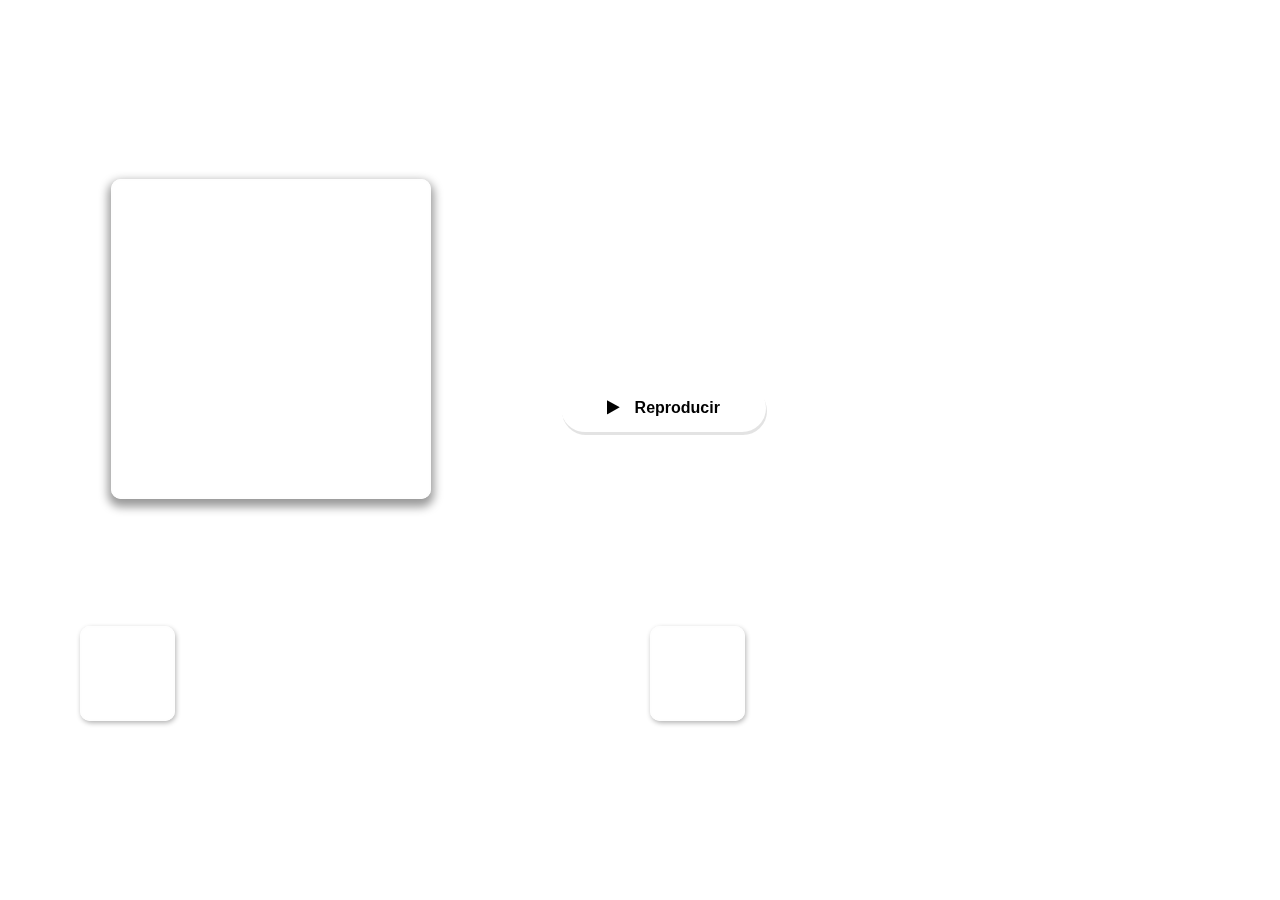
<file: index.html>
<!DOCTYPE html>
<html lang="en-US">

<head>
    <script type="text/javascript">
    document.addEventListener("contextmenu", function(e) {
        e.preventDefault();
    });
  </script>
  <script type="text/javascript">
    document.addEventListener("selectstart", function(e) {
        e.preventDefault();
    });
  </script>
    
    <meta charset="utf-8">
    <meta name="viewport" content="width=device-width, initial-scale=1.0">

    <title>La Original Voz Del Hogar 97.9 FM</title>


    <link rel="icon" type="image/png" href="https://i.postimg.cc/ryfkkTn0/20230310-222510-0000.png" />
    <link rel="stylesheet" href="css/font-awesome.min.css">
    <link rel="stylesheet" type="text/css" href="css/animate.css">
    <link rel="stylesheet" href="css/style.css?v2322">

    
</head>

<body>

    <div class="cover-site">
        <div id="bgCover"></div>
        <div class="bg-mask"></div>
    </div>
    <main>
        <section id="player">
            <div class="container">
                <div class="row web-player">
                    <div class="col-12 col-lg-10">
                        <div class="row">
                            <div class="col-12 col-md-5">
                                <div class="cover-album">
                                    <div id="currentCoverArt"></div>
                                    <div class="watermark"></div>
                                </div>
                            </div>
                            <div class="col-12 ml-md-auto col-md-6">
                                <div class="row">
                                    <div class="col-12">
                                        <div class="info-current-song">
                                            <h2 id="currentSong" class="current-song text-uppercase">La Original Voz Del Hogar</h2>
                                            <h3 id="currentArtist" class="current-artist text-captalize">97.9 FM</h3>
                                        </div>
                                    </div>
                                    <div class="col-12">
                                        <!--
                                       <div class="row">
                                            <div class="play-pause col-12 col-md-2 text-center">
                                                <i id="playerButton" class="fa fa-play-circle" onclick="togglePlay()"></i>
                                            </div>
                                            <div class="col-12 col-md-10 text-center">
                                                <div class="row volume-control">
                                                    <div class="volume-icon col-1"><i class="fa fa-volume-up"></i></div>
                                                    <div class="volume-slide col-10 text-center"><input type="range" id="volume"
                                                            step="1" min="0" max="100" value="80"></div>
                                                    <div class="percentual-volume col-12">Volume <span id="volIndicator">...</span>%</div>
                                                </div>
                                            </div>
                                            <div class="col-12 text-center call-lyrics">
                                                <a href="#" class="lyrics" style="" data-target="#modalLyrics">VER LETRA</a>
                                            </div>
                                        </div>-->
                                        
                                        <div class="row">
                                            <div class="play-pause col-12 col-md-6 text-center">
                                                <button  class="btn-play" onclick="togglePlay()"><i id="playerButton" class="fa fa-play"></i> <span id="buttonPlay">Reproducir</span></button>
                
                                            </div>
                                        </div>
                                        <div class="row">
                                            <div class="col-12 col-md-6 text-center">
                                                <div class="row volume-control">
                                                    <div class="volume-icon col-1"><i class="fa fa-volume-up"></i></div>
                                                    <div class="volume-slide col-10 text-center"><input type="range" id="volume"
                                                            step="1" min="0" max="100" value="100"></div>
                                                    <div class="percentual-volume col-12">Volume <span id="volIndicator">...</span>%</div>
                                                </div>
                                            </div>
                                        </div>
                                        <div class="row">
                                            <div class="col-12 col-md-6 text-center call-lyrics">
                                                <a href="#" class="lyrics" style="" data-target="#modalLyrics">laoriginal.rf.gd</a>
                                            </div>
                                        </div>
                                    </div>
                                </div>
                            </div>
                        </div>
                    </div>
                </div>
                <div class="row historic">
                    <div class="col-12">
                        <h2>RECIENTEMENTE ESCUCHADO</h2>
                        <div class="row" id="historicSong">
                            <article class="col-12 col-md-6">
                                <div class="cover-historic"></div>
                                <div class="music-info">
                                    <div class="song">Sin Título</div>
                                    <div class="artist">Sin Artista</div>
                                </div>
                                
                            </article>
                            <article class="col-12 col-md-6">
                                <div class="cover-historic"></div>
                                <div class="music-info">
                                    <div class="song">Sin Título</div>
                                    <div class="artist">Sin Artista</div>
                                </div>
                                
                                
                            </article>
                            
                            
                        </div>
                    </div>
                </div>
            </div>
        </section>
    </main>
    <div class="modal fade" id="modalLyrics" tabindex="-1" role="dialog" aria-labelledby="lyricsSong" aria-hidden="true">
        <div class="modal-dialog" role="document">
            <div class="modal-content">
                <div class="modal-header">
                    <h5 class="modal-title" id="lyricsSong">Lyrics</h5>
                    <button type="button" style="color: #fff" class="close" data-dismiss="modal" aria-label="Fechar">
                        <span aria-hidden="true">&times;</span>
                    </button>
                </div>
                
                <div class="modal-body" id="lyric"></div>
                <div class="modal-footer">
                    <button type="button" class="btn btn-success" data-dismiss="modal">Close</button>
                </div>
            </div>
        </div>
    </div>
    <script type="text/javascript" src="https://code.jquery.com/jquery-3.2.1.min.js"></script>
    <script type="text/javascript" src="https://cdnjs.cloudflare.com/ajax/libs/popper.js/1.12.3/umd/popper.min.js"></script>
    <script type="text/javascript" src="js/bootstrap.min.js"></script>
<script type="text/javascript" src="js/script.js?3892920001992"></script>
</body>

</html>
</file>
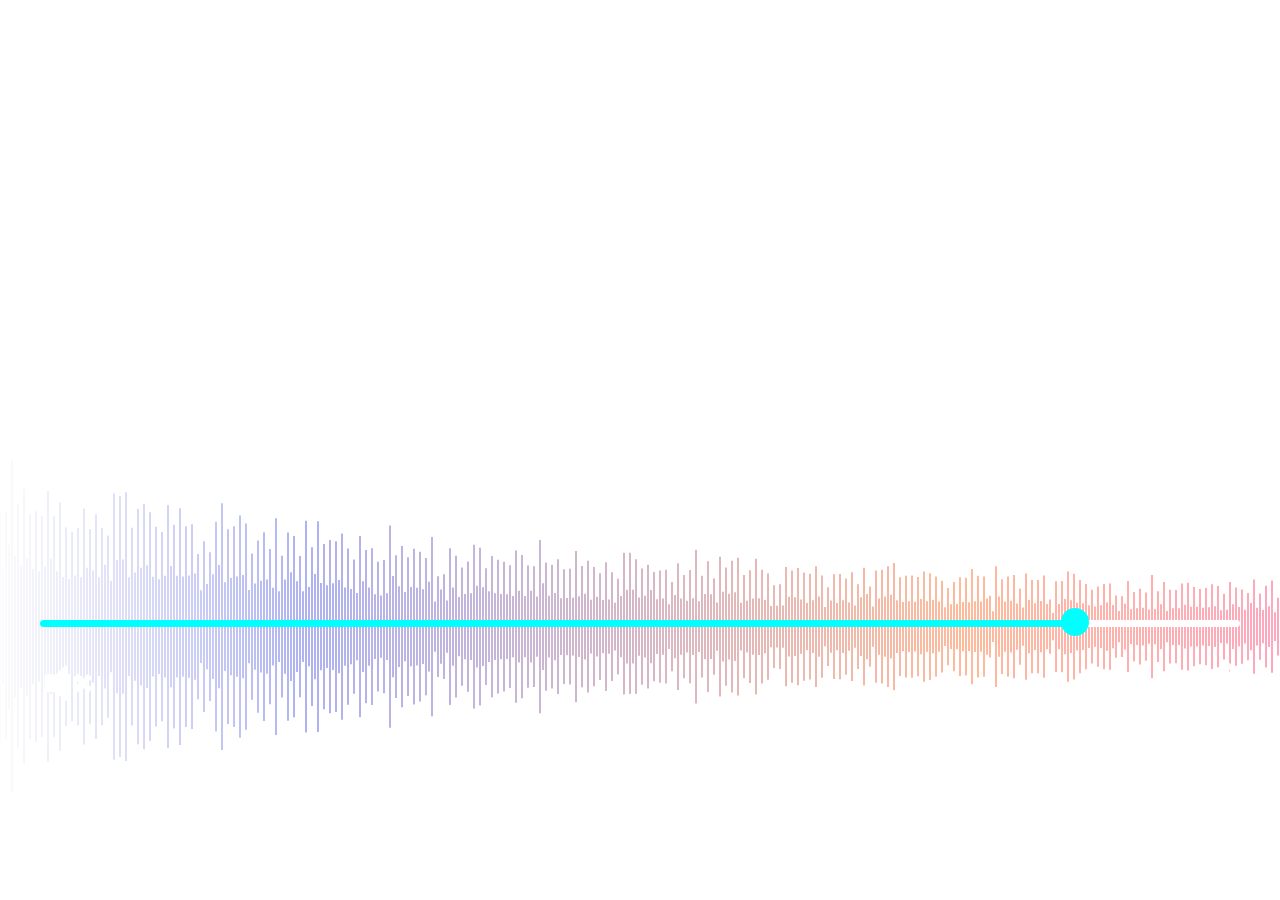
<file: index2.html>
</head>

<body style="margin: 0">
<div id="background-image" style='width:100%; height:100%;background-image: url(""); background-repeat: no-repeat; background-size: cover; background-position: center;
-webkit-border-top-left-radius: 0px;
  -webkit-border-top-right-radius: 0px;
  -webkit-border-bottom-right-radius: 0px;
  -webkit-border-bottom-left-radius: 0px;
  -moz-border-radius-topleft: 0px;
  -moz-border-radius-topright: 0px;
  -moz-border-radius-bottomright: 0px;
  -moz-border-radius-bottomleft: 0px;
  border-top-left-radius: 0px;
  border-top-right-radius: 0px;
  border-bottom-right-radius: 0px;
  border-bottom-left-radius: 0px;
  border: none;'>

	<script src="https://l-lazarogt.github.io/shoutcast2.io/js/jquery.min.js"></script>
        <script src="https://l-lazarogt.github.io/shoutcast2.io/js/luna.min.js"></script>
        <div id="lunaradio" style="  width:100%;
        height:autopx;"></div>
	  
    <script>
     jQuery(document).ready(function($) {
	 $("#lunaradio").lunaradio({
token: "",
userinterface: "big", //big o small
backgroundcolor: "",
fontcolor: "#FFFFFF",
hightlightcolor: "#00FFFF", 
fontname: "Saira Condensed",
googlefont: "Saira Condensed:wght@100", 
fontratio: "0.4", 
radioname: "La Original Voz Del Hogar", //nombre de radio
scroll: "true",
autoplay: "true", 
coverimage: "https://i.postimg.cc/tRkfYyN6/LA-ORIGINAL-VOZ-DEL-HOGAR.png",
onlycoverimage: "false", 
coverstyle: "animated",
usevisualizer: "fake", 
visualizertype: "6", 
multicolorvisualizer: "true",
color1: "f6f6f6",
color2: "323edd",
color3: "fc5404",
color4: "#fa225b",
usestreamcorsproxy: "false",
corsproxy: "https://evsportugal.herokuapp.com/?q=", 
metadatatechnic: "ownmetadataurl",
ownmetadataurl: "https://status.rcast.net/70495",
streamurl: "https://stream-153.zeno.fm/8q9rm5nwpfhvv?zs=Z8FBmgB7Q3mdH99zY6aPIg", 
streamtype: "icecast2",
icecastmountpoint: "/live",
shoutcastpath: "/stream",
streamid: "1", 
streamsuffix: "", 
radionomyid: "", 
radionomyapikey: "",
radiozenoid: "", 
radiojarid: "",  
radiocoid:"",
itunestoken: "",
metadatainterval: "3000", 
displayliveicon: "true",
volume: "100",
debug: "true",
     });
     });
</script>
	</div>
</body>
</file>
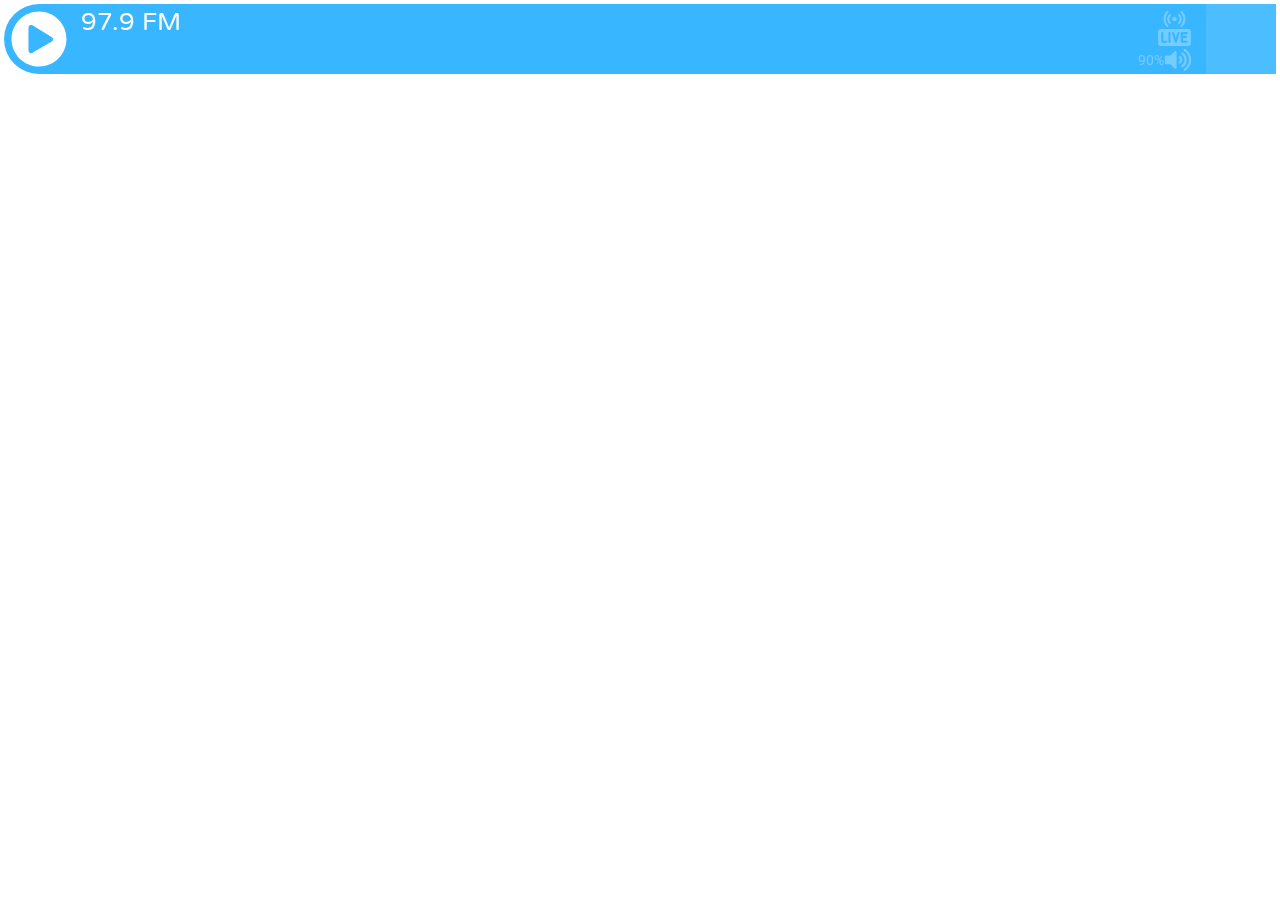
<file: lunaevo.html>
<!DOCTYPE html PUBLIC "-//W3C//DTD XHTML 1.0 Transitional//EN" "http://www.w3.org/TR/xhtml1/DTD/xhtml1-transitional.dtd">
<html xmlns="http://www.w3.org/1999/xhtml">
<head>
<meta http-equiv="Content-Type" content="text/html; charset=utf-8" />
<meta http-equiv="X-UA-Compatible" content="IE=edge">
<meta name="viewport" content="width=device-width, initial-scale=1, user-scalable=no">
<title>97.9 FM</title>
<script src="https://l-lazarogt.github.io/shoutcast2.io/js/jquery.min.js"></script>
<script src="https://l-lazarogt.github.io/shoutcast2.io/js/luna.min.js"></script>
<link rel="preconnect" href="https://fonts.gstatic.com">
<link href="https://fonts.googleapis.com/css2?family=Roboto:wght@400;500&display=swap" rel="stylesheet"> 
</head>

<body style=" margin-bottom:0px; margin-top:0px; margin-left:0px; margin-right:8px padding:0px">

<div id="lunaradio" style='width:100%; height:70px;
  -webkit-border-top-left-radius: 40px;
  -webkit-border-top-right-radius: 0px;
  -webkit-border-bottom-right-radius: 4px;
  -webkit-border-bottom-left-radius: 40px;
  -moz-border-radius-topleft: 0px;
  -moz-border-radius-topright: 0px;
  -moz-border-radius-bottomright: 4px;
  -moz-border-radius-bottomleft: 40px;
  border-top-left-radius: 40px;
  border-top-right-radius: 0px;
  border-bottom-right-radius: 4px;
  border-bottom-left-radius: 40px;
  border: 4px solid rgba(255, 255, 255);'>
<div style="overflow:hidden; height:0px; width:0px;"><a href="https://radioplayer.luna-universe.com" title="native html internet radio player plugin">Lazaro HD</a> powered by <a href="#" title="Lazaro HD">Lazaro GT</a></div>
</div>								




<script>
jQuery(document).ready(function($) {
	$("#lunaradio").lunaradio({
		token: "",
		userinterface: "small",
		backgroundcolor: "#38B6FF",
		fontcolor: "#ffffff",
		hightlightcolor: "#38B6FF",
		fontname: "Varela Round",
		googlefont: "Varela+Round",
		fontratio: "0.5",
		radioname: "97.9 FM",
		scroll: "true",
		coverimage: "https://i.postimg.cc/tRkfYyN6/LA-ORIGINAL-VOZ-DEL-HOGAR.png",
		onlycoverimage: "false",
		coverstyle: "square",
		usevisualizer: "fake",
		visualizertype: "3",
		multicolorvisualizer: "true",
		color1: "#000000",
    color2: "#000000",
    color3: "#000000",
    color4: "#000000",
		visualizeropacity: "0.5",
		itunestoken: "1000lIPN",
		metadatatechnic: "ownmetadataurl",
		ownmetadataurl: "https://status.rcast.net/70495",
		streamurl: "https://stream-153.zeno.fm/8q9rm5nwpfhvv?zs=Z8FBmgB7Q3mdH99zY6aPIg",
		streamtype: "icecast",
		icecastmountpoint: "/stream",
		radionomyid: "",
		radiozenoid: "", 
		radionomyapikey: "",
		radiojarid: "",
		radiocoid: "",
		shoutcastpath: "/stream",
		shoutcastid: "1",
		streamsuffix: "",
		metadatainterval: "20000",
		volume: "100",
		debug: "false",
		autoplay: "false",
		displayliveicon: "true",
		displayvisualizericon: "true",
	usestreamcorsproxy: "false", 
	corsproxy: "",
	});
});
</script>				


</body>
</html>
</file>
<file: css/style.css>
@charset 'utf-8';

@import url('https://fonts.googleapis.com/css2?family=Poppins:ital,wght@1,300;1,800&display=swap');
@import url('bootstrap.min.css');

html, body {
    height: 100%;
}

body {
    display: flex;
    flex-flow: row;
    justify-content: center;
    overflow-x: hidden;
}






.cover-site {
    min-width: 100%;
    min-height: 100%;
    position: fixed;
    background: url('https://i.postimg.cc/JzHPWbHS/Az-l.png') no-repeat;
    background-position: center;
    background-size: cover;
    transition: background-image 1s;
    background-attachment: fixed;
}

/* FONDO DESENFOQUE */

#bgCover {
    height: 100%;
    width: 100%;
    position: absolute;
    background-repeat: no-repeat;
    background-size: cover;
    background-position: center 20%;
    filter: blur(20px);
    -webkit-filter: blur(20px);
    transition: all .5s linear;
    transform: scale(2.2);
  
    z-index: 1;
}

.bg-mask {
    min-width: 100%;
    min-height: 100%;
    position: absolute;
     background-color: rgba(0,0,0,0.0);
    z-index: 2;
}

.web-player {
    height: 100%;
    color: #fff;
    padding: 5px;
    position: relative;
    z-index: 3;
    margin-top: 25px;
}

.cover-album {
    max-width: 80%;
    margin: auto;
    background: url('https://i.postimg.cc/ryfkkTn0/20230310-222510-0000.png') no-repeat;
    background-size: cover;
    border: 2px solid #fefefe;
    box-shadow: 0px 5px 10px 3px rgba(0, 0, 0, 0.4);
    transition: background-image 1s;
    border-radius: 10px;

    margin-bottom: 15px;
}



#currentCoverArt {
    width: 100%;
    height: 100%;
    background-size: cover;
    background-position: center;
    background-repeat: no-repeat;
     border-radius: 10px;
  
    transition: background-image 1s;
}

.logo {
    display: none;
}

.info-current-song {
    font-family: 'Poppins', sans-serif;
    text-align: center;
}

.info-current-song h2 {
    font-size: 46px;
    text-transform: uppercase;
    font-weight: 800;
   
}

.info-current-song h3 {
    font-size: 22px;
   
    font-weight: 600;
}

.play-pause {
    font-size: 65px;

   
 
}

.play-pause i {
    cursor: pointer;
}

.volume-icon {
    font-size: 28px;
    margin-top: -5px;
}

.volume-slide {
    
}

.volume-control {
    display: none;
}

.vagalume a {
    color: #fff;
    text-decoration: underline;
}

.lyrics {
    text-transform: uppercase;
    text-decoration: underline;
    color: #fff;
    font-size: 1em;
    font-weight: 400;
    outline: none;
    transition: .3s;
}

.lyrics:active {
    text-decoration: none;
    color: #fff;
}

.lyrics:visited {
    text-decoration: none;
    color: #fff;
}

.modal-content {
    background-color: rgba(0, 0, 0, 0.8);
    color: #fff !important;
    border-radius: 20px;
}

.modal-content .btn {
    border-radius: 20px;
    background-color: #00E1E7;
}

/* Chrome */
input[type=range] {
    -webkit-appearance: none;
    background: transparent;
    width: 100%;
}

input[type=range]:focus {
    outline: none;
}

input[type=range]::-webkit-slider-runnable-track {
    width: 100%;
    height: 5px;
    cursor: pointer;
    animate: 0.2s;
    box-shadow: 0px 0px 0px #000000, 0px 0px 0px #0d0d0d;
    background: #fff;
}

input[type=range]::-webkit-slider-thumb {
    box-shadow: 0px 0px 0px #000000, 0px 0px 0px #0d0d0d;
    height: 20px;
    width: 20px;
    border-radius: 50%;
    background: #fff;
    cursor: pointer;
    -webkit-appearance: none;
    margin-top: -8px;
}

/* Firefox */
input[type=range]::-moz-range-track {
    width: 100%;
    height: 5px;
    cursor: pointer;
    animate: 0.2s;
    box-shadow: 0px 0px 0px #000000, 0px 0px 0px #0d0d0d;
    background: #fff;
}

input[type=range]::-moz-range-thumb {
    box-shadow: 0px 0px 0px #000000, 0px 0px 0px #0d0d0d;
    border: 0px solid #000000;
    height: 20px;
    width: 20px;
    border-radius: 50%;
    background: #fff;
    cursor: pointer;
}

/* IE e Edge */
input[type=range]::-ms-track {
    width: 100%;
    height: 5px;
    cursor: pointer;
    animate: 0.2s;
    background: transparent;
    border-color: transparent;
    border-width: 10px 0;
    top: -10px;
    color: transparent;
}

input[type=range]::-ms-fill-lower {
    background: #fff;
    border: 0px solid #000101;
    box-shadow: 0px 0px 0px #000000, 0px 0px 0px #0d0d0d;
}

input[type=range]::-ms-fill-upper {
    background: #fff;
    border: 0px solid #000101;
    box-shadow: 0px 0px 0px #000000, 0px 0px 0px #0d0d0d;
}

input[type=range]::-ms-thumb {
    box-shadow: 0px 0px 0px #000000, 0px 0px 0px #0d0d0d;
    border: 0px solid #000000;
    height: 20px;
    width: 20px;
    border-radius: 50%;
    background: #fff;
    cursor: pointer;
}


.historic h2 {
    color: #fff;
    border-bottom: 2px solid #fff;
    font-size: 16px;
    font-weight: bold;
    text-transform: uppercase;
    margin: 10px 0;
    
}


/* ZONA FONDO CANCIONES SONADAS */

.historic article {
    margin: 5px 0;
    padding: 10px;
    background-color: none;
}

.historic .cover-historic { 
    width: 95px;
    height: 95px;
    margin-right: 15px;
    float: left;
    border-radius: 10px;
    background: url('https://i.postimg.cc/ryfkkTn0/20230310-222510-0000.png') no-repeat;
    background-size: cover;
    border: 2px solid #fefefe;
   
    box-shadow: 1px 2px 5px rgba(0, 0, 0, 0.3);
    transition: background-image 1s;
}

/* COLOR TEXTO INFO ARTISTA */
.historic .music-info {
    color: white;
    font-family: 'Poppins', sans-serif;
}


/* COLOR TEXTO CANCION */

.historic .music-info .song {
    width: 100%;
    font-weight: bold;
    font-size: 20px;
    text-transform: uppercase;
    margin-bottom: -5px;
    color: white;
}

@media(max-width: 370px) {
    .cover-album {
        max-width: 100%;
    }
}

@media(min-width: 576px) {
    .volume-control {
        display: flex;
    }

    .call-lyrics {
        margin-top: 20px;
    }
}

@media(min-width: 768px) {
    body {
        align-items: center;
    }

    .h1-logo {
        text-align: center;
    }

    .logo {
        display: block;
        z-index: 2;
    }

    .logo img {
        max-width: 200px;
    }

    .web-player {
        height: auto;
        margin-top: 0;
    }

    .cover-album {
        margin: 10px auto;
        min-width: 320px;
        height: 320px;
    }

    .logo img {
        max-width: 300px;
        margin: 65px 0;
    }

    .info-current-song {
        margin-top: 20px;
        text-align: left;
    }

    .volume-control {
        margin-top: 10%;
    }
}

#buttonPlay {
    padding-left: 10px;
}
#playerButton {
    color: black;
}
.play-pause i {
    cursor: pointer;
}
.btn-play {
    background-color: white;
    border: none;
    color: black;
    padding: 12px 25px;
    font-size: 16px;
    font-weight: bold;
    cursor: pointer;
    border-radius: 25px;
    width: 100%;
    transition: transform .2s;
    box-shadow: 1px 3px #30303022;
}
.btn-play:focus {outline:0;}
.btn-play:hover {
    box-shadow: 1px 5px #30303022;
    transform: scale(1.1);
}
</file>
